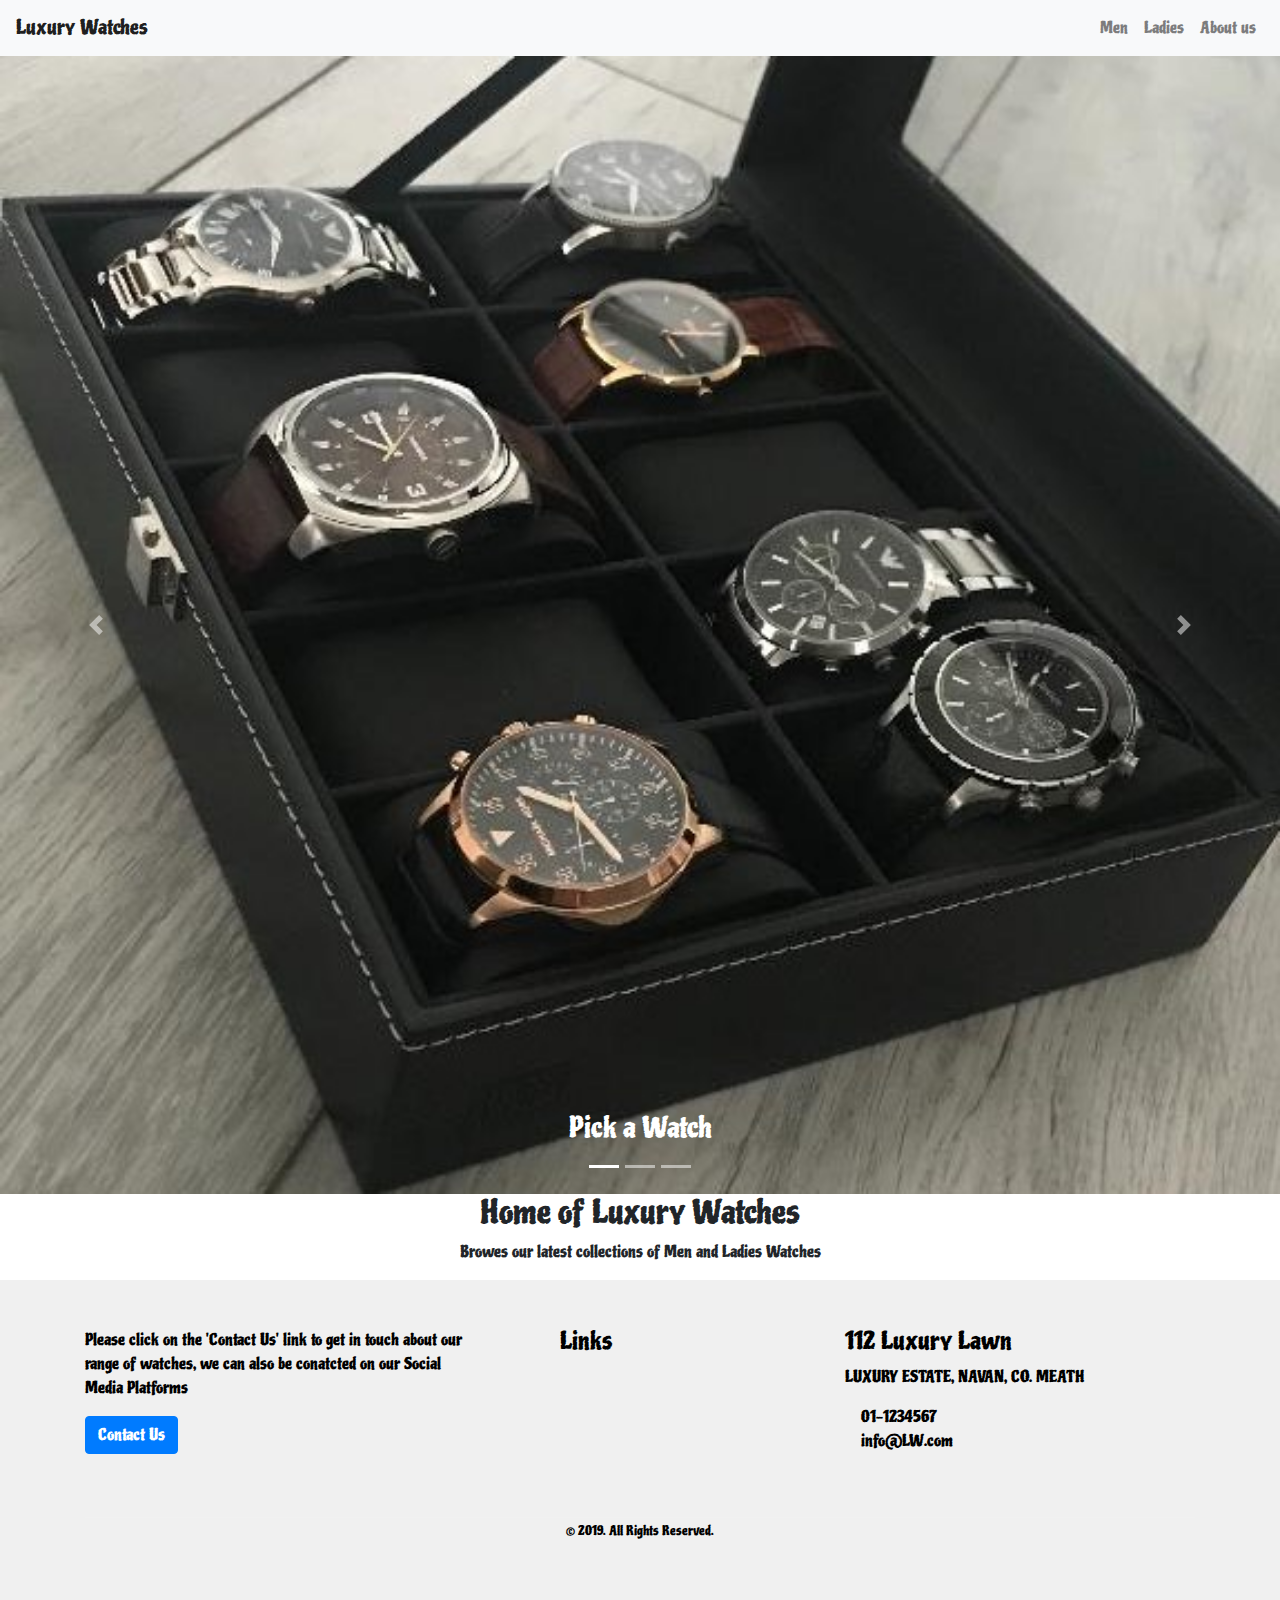
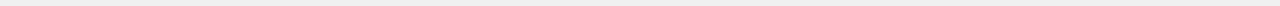
<file: index.html>
<!DOCTYPE html>
<html lang="en">
<head>

    <meta charset="UTF-8">
    <meta name="viewport" content="width=device-width, initial-scale=1.0">

    <title>Luxury Watches</title>


<!--Bootstrap-->
    <link rel="stylesheet" href="https://maxcdn.bootstrapcdn.com/bootstrap/4.0.0/css/bootstrap.min.css">
<!--fontawesome-->
     <link rel="stylesheet" href="https://use.fontawesome.com/releases/v5.6.1/css/all.css" integrity="sha384-gfdkjb5BdAXd+lj+gudLWI+BXq4IuLW5IT+brZEZsLFm++aCMlF1V92rMkPaX4PP" crossorigin="anonymous">
<!--googlefonts-->
    <link href="https://fonts.googleapis.com/css2?family=Piedra&display=swap" rel="stylesheet"> 
<!--stylesheet-->
    <link href="assets/css/style.css" rel="stylesheet" type="text/css"> 


    
</head>
<body>

<!--Nav Bar-->

<nav class="navbar navbar-expand-sm navbar-light bg-light">
    <a href="index.html" class="navbar-brand" id="navbarcolor">Luxury Watches</a>
        <button class="navbar-toggler" data-toggle="collapse" data-target="#navbarMenu">
            <span class="navbar-toggler-icon"></span>
        </button>
            <div class="collapse navbar-collapse" id="navbarMenu">
                <ul class="navbar-nav ml-auto">
                    <li class="item-class">
                        <a href="men.html" class="nav-link">Men</a></li>
                    <li class="item-class">
                        <a href="ladies.html" class="nav-link">Ladies</a></li>  
                    <li class="item-class">
                        <a href="aboutus.html" class="nav-link">About us</a></li>     
                </ul>
            </div>    
</nav>

<!--Body-->
<!--Carousel Wrapper add from https://www.w3schools.com/bootstrap4/tryit.asp?filename=trybs_carousel-->
<div id="carousel-example-2" class="carousel slide carousel-fade" data-ride="carousel">
  <!--Indicators-->
    <ol class="carousel-indicators">
        <li data-target="#carousel-example-2" data-slide-to="0" class="active"></li>
        <li data-target="#carousel-example-2" data-slide-to="1"></li>
        <li data-target="#carousel-example-2" data-slide-to="2"></li>
     </ol>
  <!--/.Indicators-->
  <!--Slides-->
<div class="carousel-inner" role="listbox">
    <div class="carousel-item active">
      <div class="view">
        <img class="d-block w-100 corousel" src="assets/images/The-Collection.jpg"
          alt="First slide">
        <div class="mask rgba-black-light"></div>
      </div>
    <div class="carousel-caption">
        <h3 class="h3-responsive">Pick a Watch</h3>
    </div>
</div>
    <div class="carousel-item">
      <!--Mask color-->
      <div class="view">
        <img class="d-block w-100 corousel" src="assets/images/Corousel-image2.jpg"
          alt="Second slide">
        <div class="mask rgba-black-strong"></div>
      </div>
    <div class="carousel-caption">
        <h3 class="h3-responsive">Buy the Watch</h3>
      </div>
</div>
    <div class="carousel-item">
      <!--Mask color-->
        <div class="view">
            <img class="d-block w-100 corousel" src="assets/images/Corousel-image4.jpg"
            alt="Third slide">
        <div class="mask rgba-black-slight"></div>
    </div>
        <div class="carousel-caption">
            <h3 class="h3-responsive">Donate 10% to Charity</h3>
        </div>
    </div>
</div>
  <!--/.Slides-->
  <!--Controls-->
     <a class="carousel-control-prev" href="#carousel-example-2" role="button" data-slide="prev">
        <span class="carousel-control-prev-icon" aria-hidden="true"></span>
        <span class="sr-only">Previous</span>
     </a>
     <a class="carousel-control-next" href="#carousel-example-2" role="button" data-slide="next">
        <span class="carousel-control-next-icon" aria-hidden="true"></span>
        <span class="sr-only">Next</span>
    </a>
  <!--/.Controls-->
</div>
<!--/.Carousel Wrapper-->
        <div class="heading">
            <h2>
                Home of Luxury Watches
            </h2>
                <p class="indexp">
                    Browes our latest collections of Men and Ladies Watches
                </p>
        </div>

</div>
    

<!--footer-->
    <div class="pt-5 pb-5 footer">
        <div class="container">
            <div class="row">
                <div class="col-lg-5 col-xs-12 about-company">
                        <p class="pr-5 text-white-50">Please click on the 'Contact Us' link to get in touch about our range of watches, we can also be conatcted on our Social Media Platforms </p>
                            <a href="contact.html" class="btn btn-primary">Contact Us</a>
                </div>
    <div class="col-lg-3 col-xs-12 links">
        <h4 class="mt-lg-0 mt-sm-3">Links</h4>
            <ul class="m-0 p-0 fontawesome remove-bullet-points">
                    <li><a href="https://www.facebook.com/" class="facebook" target="_blank"><i class="fab fa-facebook-f"></i></a></li>
                    <li><a href="https://twitter.com/explore" class="twitter" target="_blank"><i class="fab fa-twitter"></i></a></li>
                    <li><a href="https://www.instagram.com/" class="twitter" target="_blank"><i class="fab fa-instagram"></i></a></li>
                    <li><a href="https://www.youtube.com/" class="youtube" target="_blank"><i class="fab fa-youtube"></i></a></li>
            </ul>
    </div>
    <div class="col-lg-4 col-xs-12 location">
        <h4 class="mt-lg-0 mt-sm-4">112 Luxury Lawn</h4>
            <p>LUXURY ESTATE, NAVAN, CO. MEATH </p>
            <p class="mb-0"><i class="fa fa-phone mr-3"></i>01-1234567</p>
            <p><i class="fa fa-envelope-o mr-3"></i>info@LW.com</p>
    </div>
</div>
<div class="row mt-5">
    <div class="col copyright">
        <p class=""><small class="text-white-50">© 2019. All Rights Reserved.</small></p>
        </div>
     </div>
    </div>
</div>

<script src="https://code.jquery.com/jquery-3.2.1.slim.min.js" integrity="sha384-KJ3o2DKtIkvYIK3UENzmM7KCkRr/rE9/Qpg6aAZGJwFDMVNA/GpGFF93hXpG5KkN" crossorigin="anonymous"></script>
<script src="https://cdnjs.cloudflare.com/ajax/libs/popper.js/1.12.9/umd/popper.min.js" integrity="sha384-ApNbgh9B+Y1QKtv3Rn7W3mgPxhU9K/ScQsAP7hUibX39j7fakFPskvXusvfa0b4Q" crossorigin="anonymous"></script>
<script src="https://maxcdn.bootstrapcdn.com/bootstrap/4.0.0/js/bootstrap.min.js" integrity="sha384-JZR6Spejh4U02d8jOt6vLEHfe/JQGiRRSQQxSfFWpi1MquVdAyjUar5+76PVCmYl" crossorigin="anonymous"></script>
</body>
</html>
</file>
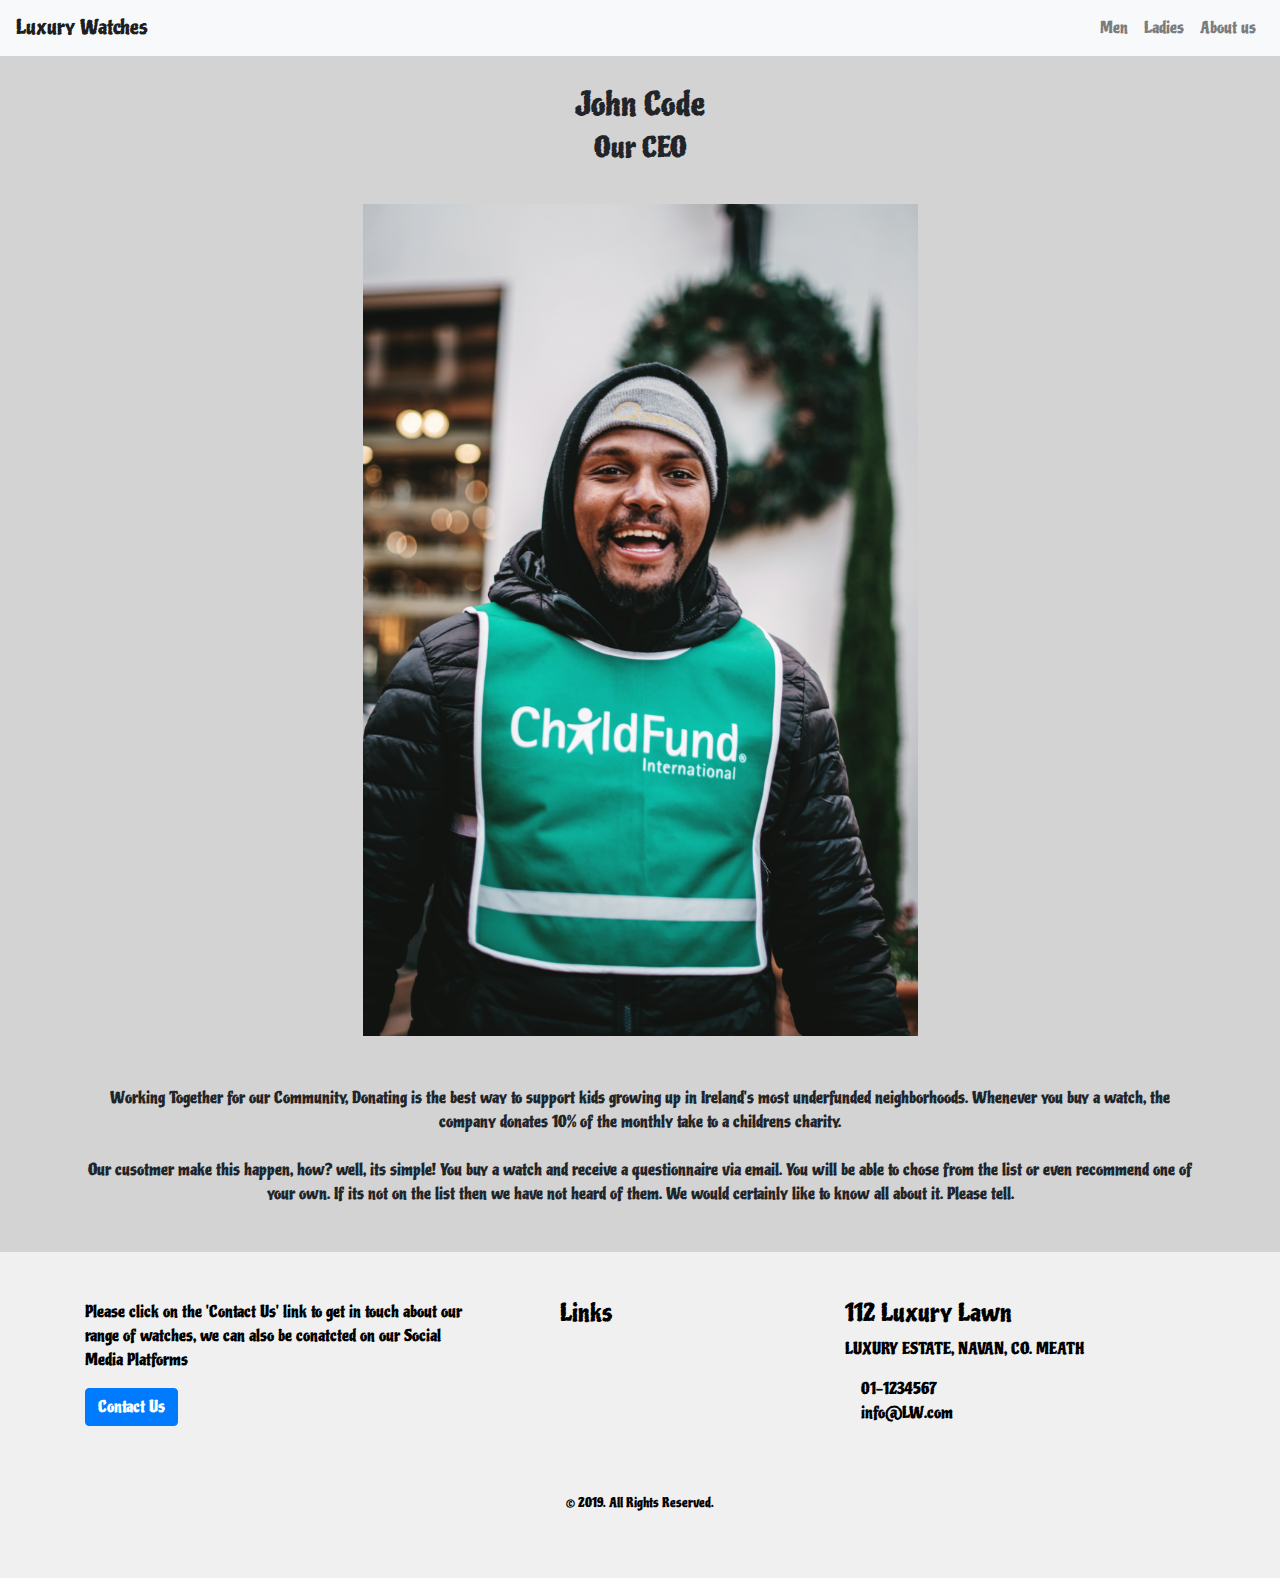
<file: aboutus.html>
<!DOCTYPE html>
<html lang="en">
<head>

    <meta charset="UTF-8">
    <meta name="viewport" content="width=device-width, initial-scale=1.0">

    <title>Luxury Watches</title>


<!--Boostrap-->
    <link rel="stylesheet" href="https://maxcdn.bootstrapcdn.com/bootstrap/4.0.0/css/bootstrap.min.css">
<!--fonntawesome-->
     <link rel="stylesheet" href="https://use.fontawesome.com/releases/v5.6.1/css/all.css" integrity="sha384-gfdkjb5BdAXd+lj+gudLWI+BXq4IuLW5IT+brZEZsLFm++aCMlF1V92rMkPaX4PP" crossorigin="anonymous">   
<!--googlefonts--> 
    <link href="https://fonts.googleapis.com/css2?family=Piedra&display=swap" rel="stylesheet"> 
<!--stylesheet-->
    <link href="assets/css/style.css" rel="stylesheet" type="text/css"> 



    
</head>
<body>

<!--Nav Bar-->

<nav class="navbar navbar-expand-sm navbar-light bg-light">
    <a href="index.html" class="navbar-brand" id="navbarcolor">Luxury Watches</a>
        <button class="navbar-toggler" data-toggle="collapse" data-target="#navbarMenu">
            <span class="navbar-toggler-icon"></span>
        </button>
<div class="collapse navbar-collapse" id="navbarMenu">
    <ul class="navbar-nav ml-auto">
            <li class="item-class">
                <a href="men.html" class="nav-link">Men</a></li>
            <li class="item-class">
                <a href="ladies.html" class="nav-link">Ladies</a></li>  
            <li class="item-class">
                <a href="aboutus.html" class="nav-link">About us</a></li>      
     </ul>
</div>    
</nav>

<!--Body-->
<div class="background">
<div class="container charity">
    <h2>John Code</h2>
    <h3>Our CEO</h3>
    <img src="assets/images/Charity-image.jpg" alt="charity-image" class="charity-image">
    <div class="text-charity">
        <div class="charity-text">
            <p>Working Together for our Community, Donating is the best way to support kids growing up in Ireland's most underfunded neighborhoods. Whenever you buy a watch, the company donates 10% of the monthly take to a childrens charity. 
                <br>
                <br>
             Our cusotmer make this happen, how? well, its simple! You buy a watch and receive a questionnaire via email. You will be able to chose from the list or even recommend one of your own. If its not on the list then we have not heard of them. We would certainly like to know all about it. Please tell. 
                <br>
            </p>
        </div>
    </div>
</div>
</div>






<!--footer-->
<div class="pt-5 pb-5 footer">
    <div class="container">
        <div class="row">
            <div class="col-lg-5 col-xs-12 about-company">
                <p class="pr-5 text-white-50">Please click on the 'Contact Us' link to get in touch about our range of watches, we can also be conatcted on our Social Media Platforms </p>
                    <a href="contact.html" class="btn btn-primary">Contact Us</a>
</div>
    <div class="col-lg-3 col-xs-12 links">
        <h4 class="mt-lg-0 mt-sm-3">Links</h4>
            <ul class="m-0 p-0 fontawesome">
                <div class="remove-bullet-points">
                    <li><a href="https://www.facebook.com/" class="facebook" target="_blank"><i class="fab fa-facebook-f"></i></a></li>
                    <li><a href="https://twitter.com/explore" class="twitter" target="_blank"><i class="fab fa-twitter"></i></a></li>
                    <li><a href="https://www.instagram.com/" class="twitter" target="_blank"><i class="fab fa-instagram"></i></a></li>
                    <li><a href="https://www.youtube.com/" class="youtube" target="_blank"><i class="fab fa-youtube"></i></a></li>
                </div>
            </ul>
</div>
    <div class="col-lg-4 col-xs-12 location">
      <h4 class="mt-lg-0 mt-sm-4">112 Luxury Lawn</h4>
        <p>LUXURY ESTATE, NAVAN, CO. MEATH </p>
        <p class="mb-0"><i class="fa fa-phone mr-3"></i>01-1234567</p>
        <p><i class="fa fa-envelope-o mr-3"></i>info@LW.com</p>
</div>
</div>
<div class="row mt-5">
    <div class="col copyright">
        <p class=""><small class="text-white-50">© 2019. All Rights Reserved.</small></p>
    </div>
  </div>
</div>
</div>


<script src="https://code.jquery.com/jquery-3.2.1.slim.min.js" integrity="sha384-KJ3o2DKtIkvYIK3UENzmM7KCkRr/rE9/Qpg6aAZGJwFDMVNA/GpGFF93hXpG5KkN" crossorigin="anonymous"></script>
<script src="https://cdnjs.cloudflare.com/ajax/libs/popper.js/1.12.9/umd/popper.min.js" integrity="sha384-ApNbgh9B+Y1QKtv3Rn7W3mgPxhU9K/ScQsAP7hUibX39j7fakFPskvXusvfa0b4Q" crossorigin="anonymous"></script>
<script src="https://maxcdn.bootstrapcdn.com/bootstrap/4.0.0/js/bootstrap.min.js" integrity="sha384-JZR6Spejh4U02d8jOt6vLEHfe/JQGiRRSQQxSfFWpi1MquVdAyjUar5+76PVCmYl" crossorigin="anonymous"></script>

</body>
</html>
</file>
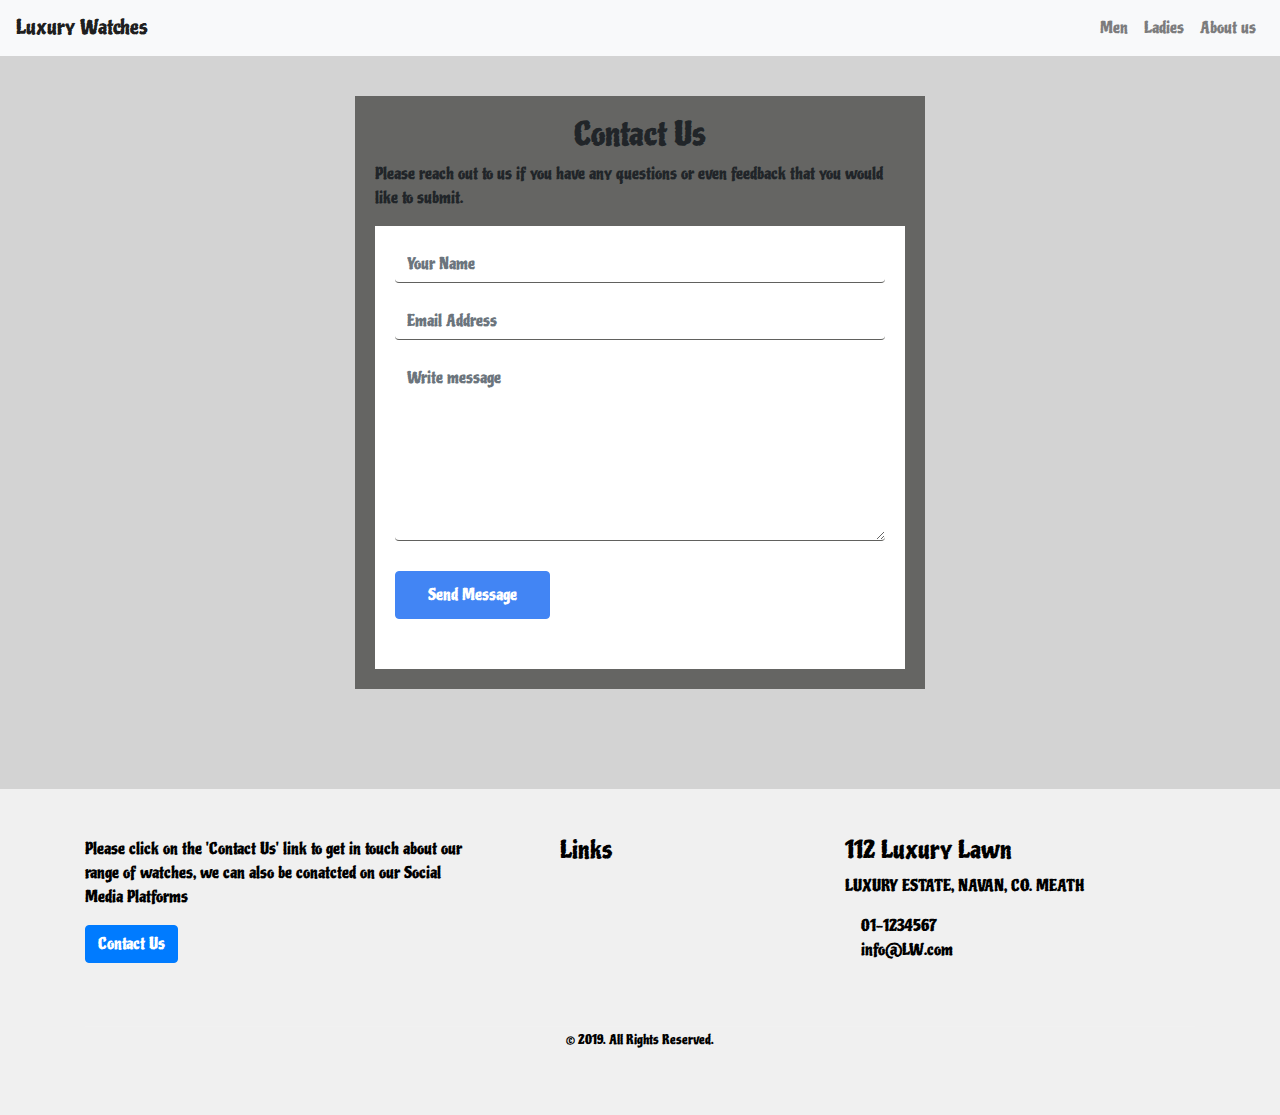
<file: contact.html>
<!DOCTYPE html>
<html lang="en">
<head>

    <meta charset="UTF-8">
    <meta name="viewport" content="width=device-width, initial-scale=1.0">

    <title>Luxury Watches</title>


<!--Boostrap-->
    <link rel="stylesheet" href="https://maxcdn.bootstrapcdn.com/bootstrap/4.0.0/css/bootstrap.min.css">
<!--fonntawesome-->
     <link rel="stylesheet" href="https://use.fontawesome.com/releases/v5.6.1/css/all.css" integrity="sha384-gfdkjb5BdAXd+lj+gudLWI+BXq4IuLW5IT+brZEZsLFm++aCMlF1V92rMkPaX4PP" crossorigin="anonymous">   
<!--googlefonts--> 
    <link href="https://fonts.googleapis.com/css2?family=Piedra&display=swap" rel="stylesheet"> 
<!--stylesheet-->
    <link href="assets/css/style.css" rel="stylesheet" type="text/css"> 


    






    
</head>
<body>

<!--Nav Bar-->
<nav class="navbar navbar-expand-sm navbar-light bg-light">
    <a href="index.html" class="navbar-brand">Luxury Watches</a>
        <button class="navbar-toggler" data-toggle="collapse" data-target="#navbarMenu">
            <span class="navbar-toggler-icon"></span>
        </button>
<div class="collapse navbar-collapse" id="navbarMenu">
    <ul class="navbar-nav ml-auto">
        <li class="item-class">
            <a href="men.html" class="nav-link">Men</a></li>
        <li class="item-class">
            <a href="ladies.html" class="nav-link">Ladies</a></li>    
        <li class="item-class">
            <a href="aboutus.html" class="nav-link">About us</a></li>    
    </ul>
</div>    
</nav>

<!--Body-->
<div class="background">
<div class="form4 top">
    <div class="container">
        <div class="row contact-position">     
            <div class="col-md-6 form-bg">
                    <h2>Contact Us</h2>  
                        <p>Please reach out to us if you have any questions or even feedback that you would like to submit. 
<form class="form">
    <div class="form-group"> <label class="sr-only">Name</label> <input type="text" class="form-control" required="" id="nameNine" placeholder="Your Name"> </div>
        <div class="form-group"> <label class="sr-only">Email</label> <input type="email" class="form-control" required="" id="emailNine" placeholder="Email Address"> </div>
            <div class="form-group"> <label class="sr-only">Name</label> <textarea class="form-control" required="" rows="7" id="messageNine" placeholder="Write message"></textarea> </div> <button type="submit" class="btn text-center btn-blue">Send Message</button>
                    </form>
                </div>
            </div>
        </div>
    </div>
</div>
</div>



<!--footer-->
<div class="pt-5 pb-5 footer">
    <div class="container">
        <div class="row">
            <div class="col-lg-5 col-xs-12 about-company">
                    <p class="pr-5 text-white-50">Please click on the 'Contact Us' link to get in touch about our range of watches, we can also be conatcted on our Social Media Platforms </p>
                        <a href="contact.html" class="btn btn-primary">Contact Us</a>
      
</div>
<div class="col-lg-3 col-xs-12 links">
      <h4 class="mt-lg-0 mt-sm-3">Links</h4>
            <ul class="m-0 p-0 fontawesome">
                <div class="remove-bullet-points">
                    <li><a href="https://www.facebook.com/" class="facebook" target="_blank"><i class="fab fa-facebook-f"></i></a></li>
                    <li><a href="https://twitter.com/explore" class="twitter" target="_blank"><i class="fab fa-twitter"></i></a></li>
                    <li><a href="https://www.instagram.com/" class="twitter" target="_blank"><i class="fab fa-instagram"></i></a></li>
                    <li><a href="https://www.youtube.com/" class="youtube" target="_blank"><i class="fab fa-youtube"></i></a></li>
                </div>
            </ul>
</div>
<div class="col-lg-4 col-xs-12 location">
      <h4 class="mt-lg-0 mt-sm-4">112 Luxury Lawn</h4>
        <p>LUXURY ESTATE, NAVAN, CO. MEATH </p>
        <p class="mb-0"><i class="fa fa-phone mr-3"></i>01-1234567</p>
        <p><i class="fa fa-envelope-o mr-3"></i>info@LW.com</p>
</div>
</div>
<div class="row mt-5">
        <div class="col copyright">
            <p class=""><small class="text-white-50">© 2019. All Rights Reserved.</small></p>
        </div>
        </div>
    </div>
</div>
<script src="https://code.jquery.com/jquery-3.2.1.slim.min.js" integrity="sha384-KJ3o2DKtIkvYIK3UENzmM7KCkRr/rE9/Qpg6aAZGJwFDMVNA/GpGFF93hXpG5KkN" crossorigin="anonymous"></script>
<script src="https://cdnjs.cloudflare.com/ajax/libs/popper.js/1.12.9/umd/popper.min.js" integrity="sha384-ApNbgh9B+Y1QKtv3Rn7W3mgPxhU9K/ScQsAP7hUibX39j7fakFPskvXusvfa0b4Q" crossorigin="anonymous"></script>
<script src="https://maxcdn.bootstrapcdn.com/bootstrap/4.0.0/js/bootstrap.min.js" integrity="sha384-JZR6Spejh4U02d8jOt6vLEHfe/JQGiRRSQQxSfFWpi1MquVdAyjUar5+76PVCmYl" crossorigin="anonymous"></script>

</body>
</html>
</file>
<file: assets/css/style.css>
html, body {
    margin: 0;
    padding: 0;
    padding-bottom: 0;
    font-family: 'Piedra', cursive;


}


/*contact.html*/
#contact {
    color: white;
    height: 100vh;
    max-width: 100%;
   
}

span {
    color: #ffff;
}

/*corousel*/
.h3-responsive{
    color:  white;

}
/*Index.html*/

h2 {
    text-align: center;
}
.indexp{
    text-align: center;
}

/*code from bootstrap CI tutorial*/
.backgroundimg-container {

         height: 100vh;
        background: url('/assets/images/The-Full-Collection.jpg') no-repeat center center fixed;
        -webkit-background-size: cover;
        -moz-background-size: cover;
        -o-background-size: cover;
        background-size: cover;
        display: flex;
        align-items: center;
        justify-content: center;
        position: relative; 
        color: #ffffff;
        height: 71vh;
    
}
/*code from bootstrap CI tutorial*/

/*aboutus.html*/
.charity{
    text-align: center;
    padding-top: 30px;
    padding-bottom: 30px;
}

.charity-text {
    padding-top: 50px;
}

.charity-image {
    width: 50%;
    padding-top: 30px;
}

/*Men.html/Ladies/html*/

.card {
        margin: 0 auto;
        float: none; 
        border: none;
}
      

.background {
    background-color:lightgray;
    
}

/*----------men.html------------------------*/
/*Contactus page https://bbbootstrap.com/snippets/contact-us-responsive-form-91369694*/
    
.form4 {
    background-color: rgba(128, 128, 128, 0);
    background-size: cover;
    padding-top: 40px;
}

.top {
    padding-bottom: 100px
}

.form-bg {
    background: rgba(68, 68, 65, 0.77);
    padding: 20px;
    margin: auto;
    
}   

.form {
    background-color: white !important;
    padding: 20px;
}

.form-group {
    margin-bottom: 20px
}

.sr-only {
    position: absolute;
    width: 1px;
    height: 1px;
    padding: 0;
    margin: -1px;
    overflow: hidden;
    clip: rect(0, 0, 0, 0);
    border: 0
}

.form-control {
    border-top: 0px;
    border-left: 0px;
    border-right: 0px;
    border-bottom: 1px solid #61615e;
    background: transparent;
    -webkit-transition: all 0.3s ease 0s;
    -moz-transition: all 0.3s ease 0s;
    -o-transition: all 0.3s ease 0s;
    transition: all 0.3s ease 0s
}

button.btn {
    display: block;
    padding: 11px 32px;
    -webkit-transition: all 0.3s ease 0s;
    -moz-transition: all 0.3s ease 0s;
    -o-transition: all 0.3s ease 0s;
    transition: all 0.3s ease 0s;
    margin: 30px 0px
}

.btn-blue {
    background-color: #4285f4;
    color: #fff;
    border: 1px solid #4285f4
}

/*footer*/

.footer{
  background: rgba(128, 128, 128, 0.121);
  color:black;
  width: 100%;
  }  

.remove-bullet-points{
    list-style: none;
    list-style-type: none;
    display: inline-block;
    float: left;
}

.side-by-side{
     list-style-type: none;
}
.copyright p{
      
    border-top:1px solid rgba(255,255,255,.1);
    text-align: center;
    }
</file>
